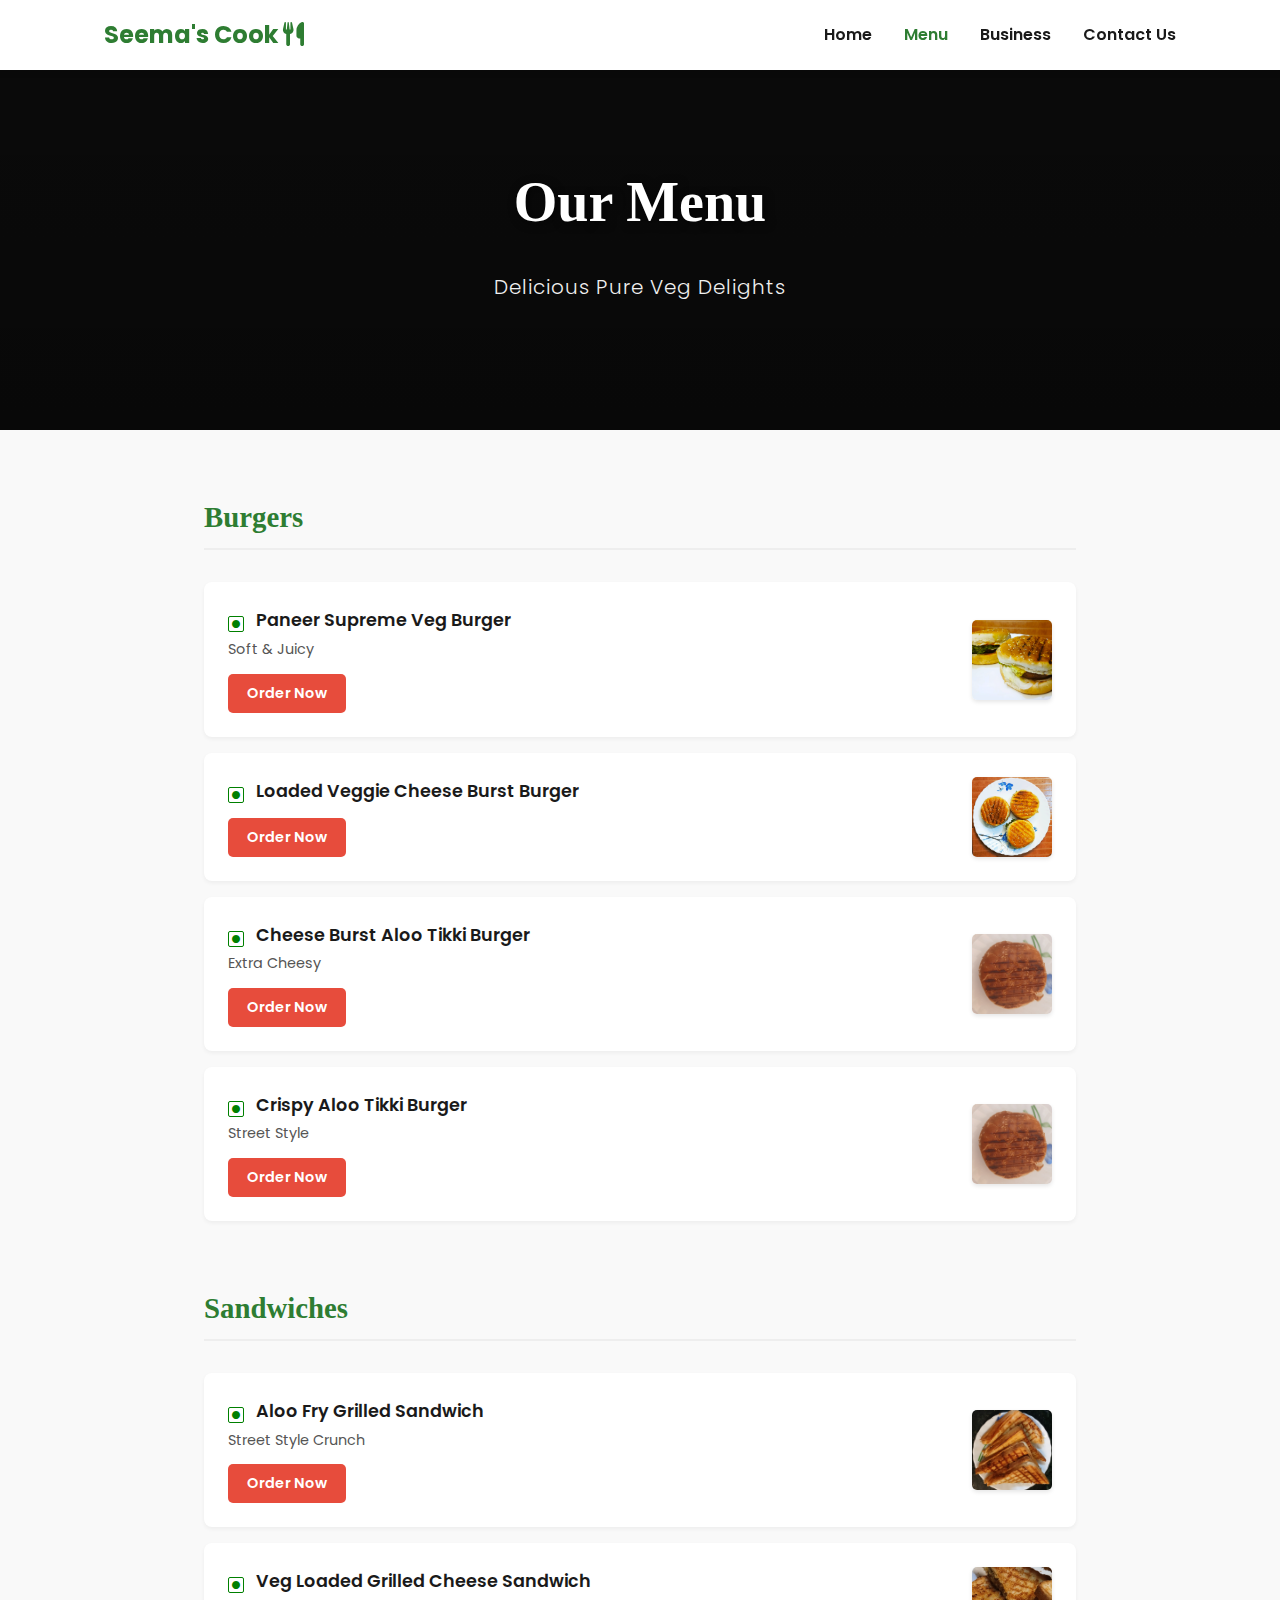
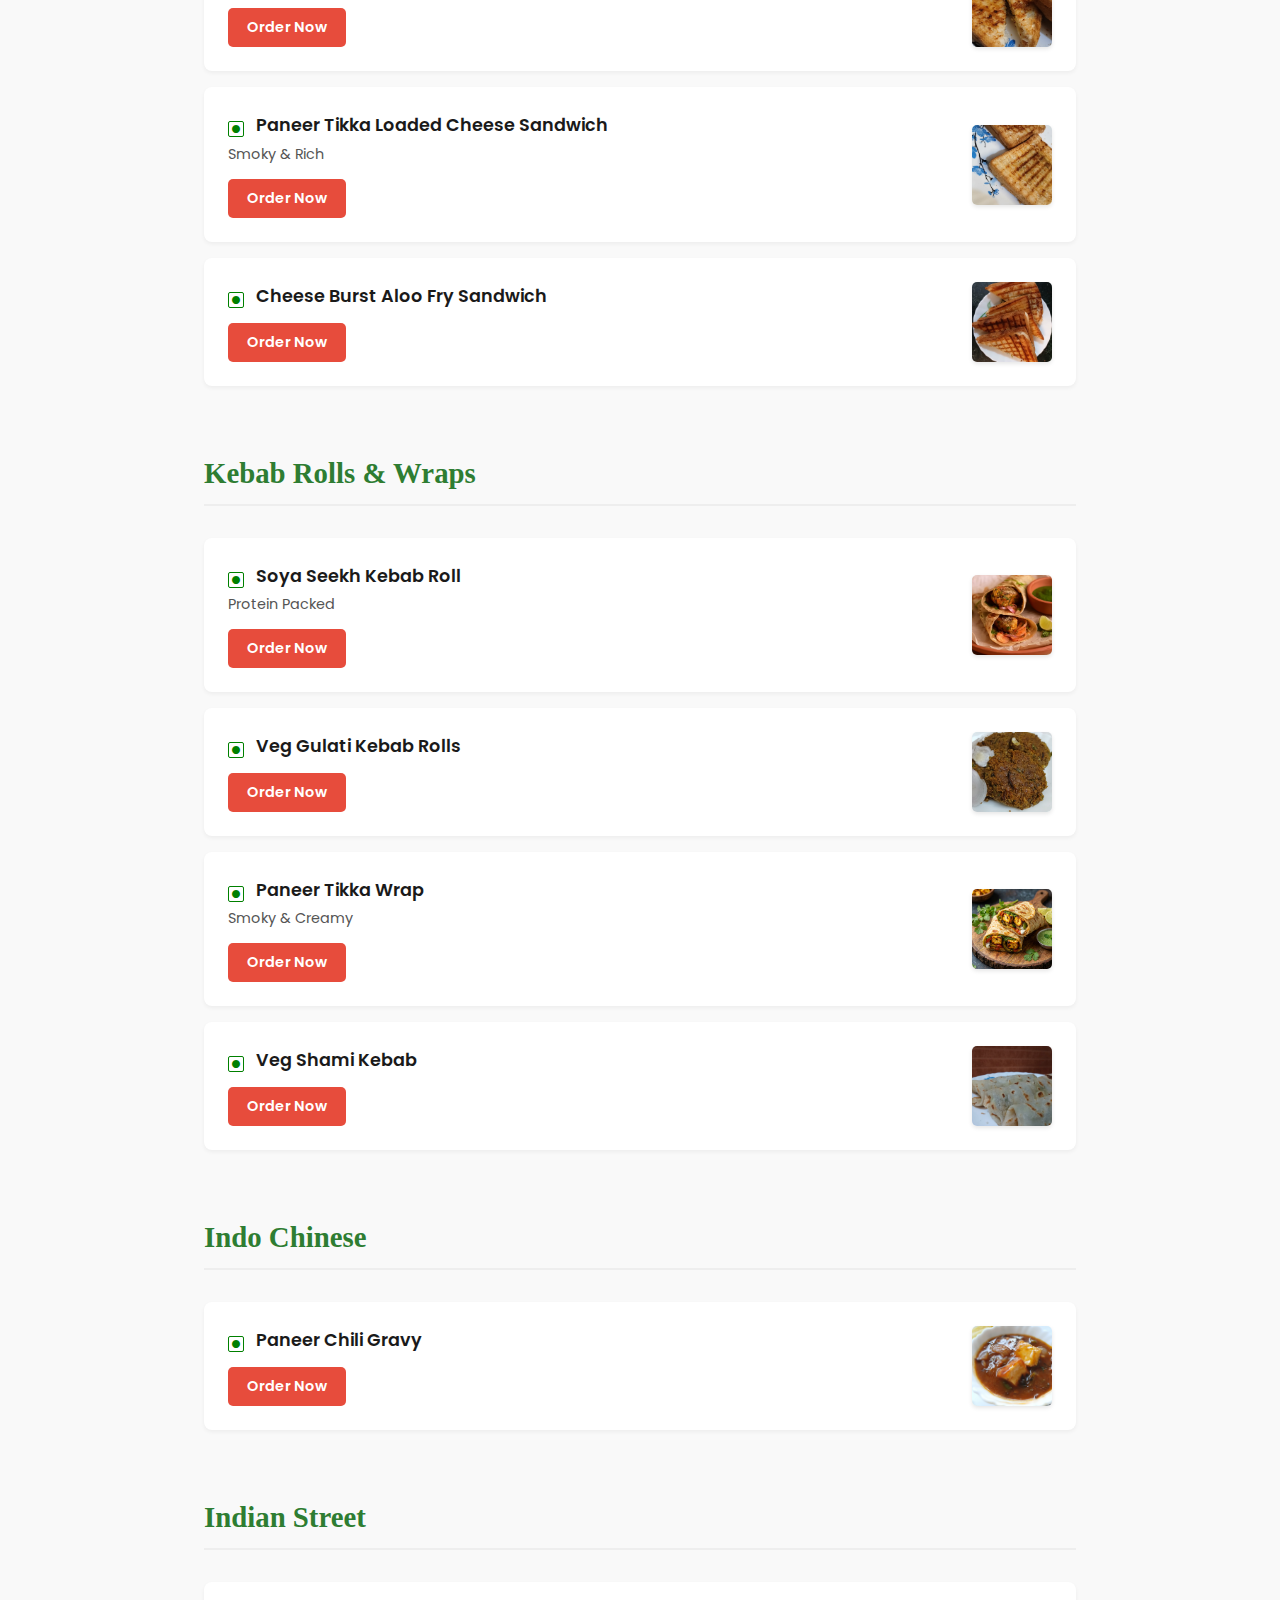
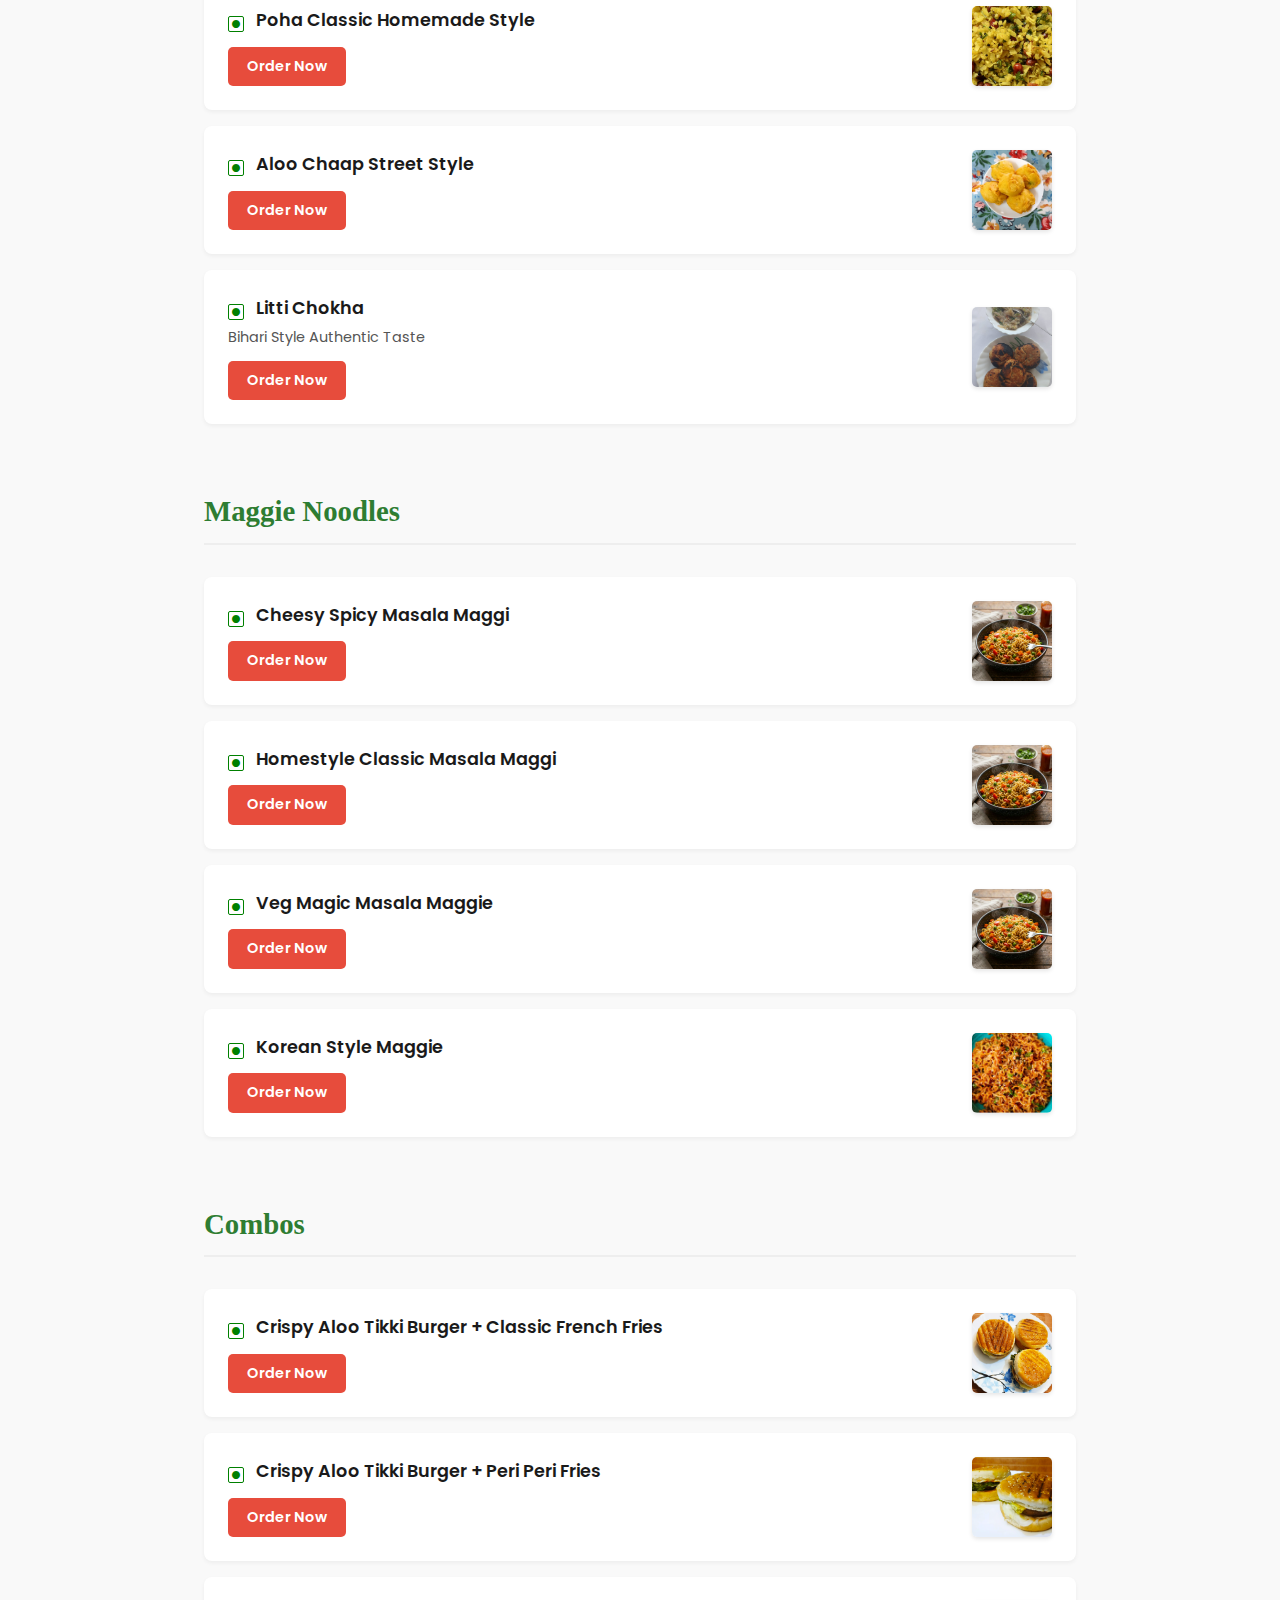
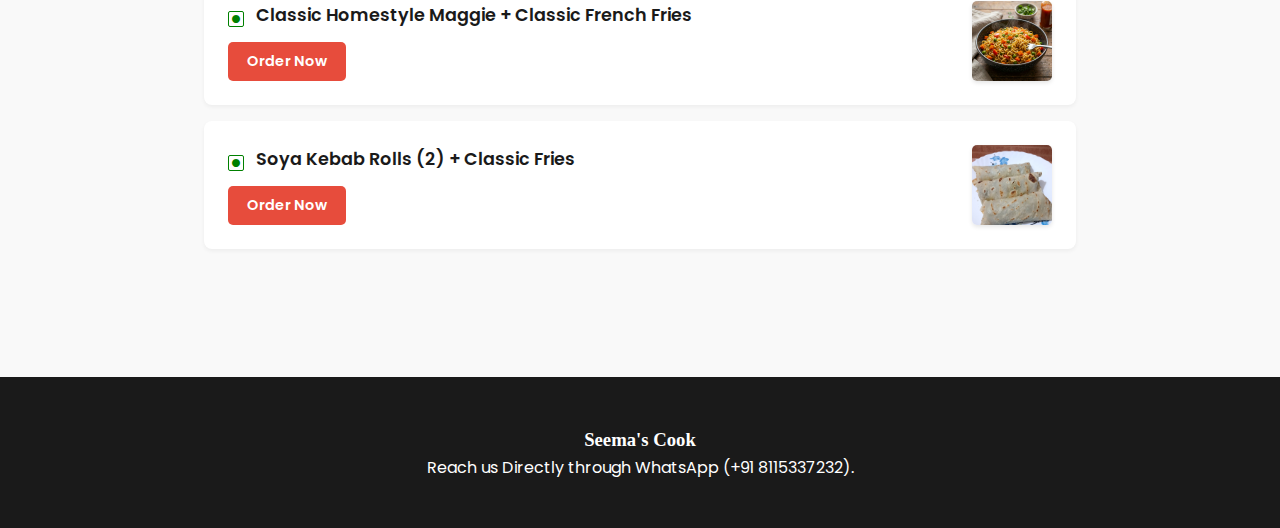
<file: menu.html>
<!DOCTYPE html>
<html lang="en">

<head>
    <meta charset="UTF-8">
    <meta name="viewport" content="width=device-width, initial-scale=1.0">
    <title>Menu - Seema's Cook</title>
    <link rel="stylesheet" href="style.css">
    <link rel="stylesheet" href="https://cdnjs.cloudflare.com/ajax/libs/font-awesome/6.0.0/css/all.min.css">
</head>

<body>

    <!-- Header -->
    <header>
        <nav class="navbar">
            <a href="index.html" class="logo" style="text-decoration:none;">Seema's Cook <i
                    class="fas fa-utensils"></i></a>
            <div class="hamburger" id="hamburger">
                <i class="fas fa-bars"></i>
            </div>
            <ul class="nav-links" id="nav-links">
                <li><a href="index.html">Home</a></li>
                <li><a href="menu.html" class="active">Menu</a></li>
                <li><a href="business.html">Business</a></li>
                <li><a href="contact.html">Contact Us</a></li>
            </ul>
        </nav>
    </header>

    <!-- Page Header -->
    <section class="hero"
        style="min-height: 40vh; height: 40vh; background-image: linear-gradient(rgba(0,0,0,0.6), rgba(0,0,0,0.8)), url('https://images.unsplash.com/photo-1555939594-58d7cb561ad1?ixlib=rb-1.2.1&auto=format&fit=crop&w=1350&q=80'); background-size: cover; background-position: center;">
        <div class="hero-content" style="text-align: center;">
            <h1>Our Menu</h1>
            <p>Delicious Pure Veg Delights</p>
        </div>
    </section>

    <!-- Menu Section -->
    <section class="menu-section">

        <!-- Burgers -->
        <div class="menu-category" id="burgers">
            <h2>Burgers</h2>
            <div class="menu-item">
                <div class="item-details">
                    <div class="item-name"><span class="veg-icon"><i class="fas fa-circle"
                                style="font-size: 0.5rem;"></i></span> Paneer Supreme Veg Burger</div>
                    <div class="item-desc">Soft & Juicy</div>
                    <a href="https://wa.me/918115337232" class="order-now-btn">Order Now</a>
                </div>
                <!-- Real Image -->
                <img src="images/burger_real_1.png" alt="Paneer Burger">
            </div>
            <div class="menu-item">
                <div class="item-details">
                    <div class="item-name"><span class="veg-icon"><i class="fas fa-circle"
                                style="font-size: 0.5rem;"></i></span> Loaded Veggie Cheese Burst Burger</div>
                    <a href="https://zomato.onelink.me/xqzv/4o7mwkqx" class="order-now-btn">Order Now</a>
                </div>
                <!-- Updated Image -->
                <img src="new_images/BurgerX3.png" alt="Cheese Burst Burger">
            </div>
            <div class="menu-item">
                <div class="item-details">
                    <div class="item-name"><span class="veg-icon"><i class="fas fa-circle"
                                style="font-size: 0.5rem;"></i></span> Cheese Burst Aloo Tikki Burger</div>
                    <div class="item-desc">Extra Cheesy</div>
                    <a href="https://zomato.onelink.me/xqzv/kn0qvufy" class="order-now-btn">Order Now</a>
                </div>
                <img src="new_images/Aloo Tikki Burger.jpeg" alt="Cheese Burst Aloo Tikki Burger">
            </div>
            <div class="menu-item">
                <div class="item-details">
                    <div class="item-name"><span class="veg-icon"><i class="fas fa-circle"
                                style="font-size: 0.5rem;"></i></span> Crispy Aloo Tikki Burger</div>
                    <div class="item-desc">Street Style</div>
                    <a href="https://zomato.onelink.me/xqzv/457wwt6m" class="order-now-btn">Order Now</a>
                </div>
                <img src="new_images/Aloo Tikki Burger.jpeg" alt="Aloo Tikki Burger">
            </div>
        </div>

        <!-- Sandwiches -->
        <div class="menu-category" id="sandwiches">
            <h2>Sandwiches</h2>
            <div class="menu-item">
                <div class="item-details">
                    <div class="item-name"><span class="veg-icon"><i class="fas fa-circle"
                                style="font-size: 0.5rem;"></i></span> Aloo Fry Grilled Sandwich</div>
                    <div class="item-desc">Street Style Crunch</div>
                    <a href="https://zomato.onelink.me/xqzv/t2b92luj" class="order-now-btn">Order Now</a>
                </div>
                <img src="new_images/Aloo Fry Sandwich.jpeg" alt="Aloo Fry Sandwich">
            </div>
            <div class="menu-item">
                <div class="item-details">
                    <div class="item-name"><span class="veg-icon"><i class="fas fa-circle"
                                style="font-size: 0.5rem;"></i></span> Veg Loaded Grilled Cheese Sandwich</div>
                    <a href="https://zomato.onelink.me/xqzv/zkwxril7" class="order-now-btn">Order Now</a>
                </div>
                <img src="new_images/Sandwich 02.jpeg" alt="Veg Loaded Sandwich">
            </div>
            <div class="menu-item">
                <div class="item-details">
                    <div class="item-name"><span class="veg-icon"><i class="fas fa-circle"
                                style="font-size: 0.5rem;"></i></span> Paneer Tikka Loaded Cheese Sandwich</div>
                    <div class="item-desc">Smoky & Rich</div>
                    <a href="https://wa.me/918115337232" class="order-now-btn">Order Now</a>
                </div>
                <img src="new_images/Sandwich 00.jpeg" alt="Paneer Tikka Loaded Cheese Sandwich">
            </div>
            <div class="menu-item">
                <div class="item-details">
                    <div class="item-name"><span class="veg-icon"><i class="fas fa-circle"
                                style="font-size: 0.5rem;"></i></span> Cheese Burst Aloo Fry Sandwich</div>
                    <a href="https://zomato.onelink.me/xqzv/iufk41wy" class="order-now-btn">Order Now</a>
                </div>
                <img src="new_images/Aloo Fry Cheese Sandwich.jpeg" alt="Cheese Burst Sandwich">
            </div>
        </div>

        <!-- Kebab Rolls & Wraps -->
        <div class="menu-category" id="rolls">
            <h2>Kebab Rolls & Wraps</h2>
            <div class="menu-item">
                <div class="item-details">
                    <div class="item-name"><span class="veg-icon"><i class="fas fa-circle"
                                style="font-size: 0.5rem;"></i></span> Soya Seekh Kebab Roll</div>
                    <div class="item-desc">Protein Packed</div>
                    <a href="https://wa.me/918115337232" class="order-now-btn">Order Now</a>
                </div>
                <img src="new_images/Soya Roll.png" alt="Soya Kebab Roll">
            </div>
            <div class="menu-item">
                <div class="item-details">
                    <div class="item-name"><span class="veg-icon"><i class="fas fa-circle"
                                style="font-size: 0.5rem;"></i></span> Veg Gulati Kebab Rolls</div>
                    <a href="https://wa.me/918115337232" class="order-now-btn">Order Now</a>
                </div>
                <img src="new_images/Gulati Kebab.jpeg" alt="Veg Gulati Kebab Rolls">
            </div>
            <div class="menu-item">
                <div class="item-details">
                    <div class="item-name"><span class="veg-icon"><i class="fas fa-circle"
                                style="font-size: 0.5rem;"></i></span> Paneer Tikka Wrap</div>
                    <div class="item-desc">Smoky & Creamy</div>
                    <a href="https://wa.me/918115337232" class="order-now-btn">Order Now</a>
                </div>
                <img src="images/wrap_hero.png" alt="Paneer Tikka Wrap">
            </div>
            <div class="menu-item">
                <div class="item-details">
                    <div class="item-name"><span class="veg-icon"><i class="fas fa-circle"
                                style="font-size: 0.5rem;"></i></span> Veg Shami Kebab</div>
                    <a href="https://wa.me/918115337232" class="order-now-btn">Order Now</a>
                </div>
                <img src="images/gallery_real_3.jpeg" alt="Veg Shami Kebab">
            </div>
        </div>

        <!-- Indo Chinese -->
        <div class="menu-category" id="chinese">
            <h2>Indo Chinese</h2>
            <div class="menu-item">
                <div class="item-details">
                    <div class="item-name"><span class="veg-icon"><i class="fas fa-circle"
                                style="font-size: 0.5rem;"></i></span> Paneer Chili Gravy</div>
                    <a href="https://wa.me/918115337232" class="order-now-btn">Order Now</a>
                </div>
                <img src="new_images/Chilli Paneer.jpeg" alt="Paneer Chili Gravy">
            </div>
        </div>

        <!-- Indian Street -->
        <div class="menu-category" id="street">
            <h2>Indian Street</h2>
            <div class="menu-item">
                <div class="item-details">
                    <div class="item-name"><span class="veg-icon"><i class="fas fa-circle"
                                style="font-size: 0.5rem;"></i></span> Poha Classic Homemade Style</div>
                    <a href="https://wa.me/918115337232" class="order-now-btn">Order Now</a>
                </div>
                <img src="new_images/Poha.jpeg" alt="Poha Breakfast">
            </div>
            <div class="menu-item">
                <div class="item-details">
                    <div class="item-name"><span class="veg-icon"><i class="fas fa-circle"
                                style="font-size: 0.5rem;"></i></span> Aloo Chaap Street Style</div>
                    <a href="https://wa.me/918115337232" class="order-now-btn">Order Now</a>
                </div>
                <!-- Updated Image -->
                <img src="new_images/Aloo Chaap.jpeg" alt="Aloo Chaap">
            </div>
            <div class="menu-item">
                <div class="item-details">
                    <div class="item-name"><span class="veg-icon"><i class="fas fa-circle"
                                style="font-size: 0.5rem;"></i></span> Litti Chokha</div>
                    <div class="item-desc">Bihari Style Authentic Taste</div>
                    <a href="https://wa.me/918115337232" class="order-now-btn">Order Now</a>
                </div>
                <img src="new_images/Litti Chokha.jpeg" alt="Litti Chokha">
            </div>
        </div>

        <!-- Maggie Noodles -->
        <div class="menu-category" id="maggi">
            <h2>Maggie Noodles</h2>
            <div class="menu-item">
                <div class="item-details">
                    <div class="item-name"><span class="veg-icon"><i class="fas fa-circle"
                                style="font-size: 0.5rem;"></i></span> Cheesy Spicy Masala Maggi</div>
                    <a href="https://wa.me/918115337232" class="order-now-btn">Order Now</a>
                </div>
                <img src="images/maggi_veg_noodles.png" alt="Cheesy Maggi">
            </div>
            <div class="menu-item">
                <div class="item-details">
                    <div class="item-name"><span class="veg-icon"><i class="fas fa-circle"
                                style="font-size: 0.5rem;"></i></span> Homestyle Classic Masala Maggi</div>
                    <a href="https://wa.me/918115337232" class="order-now-btn">Order Now</a>
                </div>
                <img src="images/maggi_veg_noodles.png" alt="Homestyle Classic Masala Maggi">
            </div>
            <div class="menu-item">
                <div class="item-details">
                    <div class="item-name"><span class="veg-icon"><i class="fas fa-circle"
                                style="font-size: 0.5rem;"></i></span> Veg Magic Masala Maggie</div>
                    <a href="https://wa.me/918115337232" class="order-now-btn">Order Now</a>
                </div>
                <img src="images/maggi_veg_noodles.png" alt="Veg Maggi">
            </div>
            <div class="menu-item">
                <div class="item-details">
                    <div class="item-name"><span class="veg-icon"><i class="fas fa-circle"
                                style="font-size: 0.5rem;"></i></span> Korean Style Maggie</div>
                    <a href="https://wa.me/918115337232" class="order-now-btn">Order Now</a>
                </div>
                <img src="new_images/KOREAN STYLE MAGGIE.png" alt="Korean Style Maggie">
            </div>
        </div>

        <!-- Combos -->
        <div class="menu-category" id="combos">
            <h2>Combos</h2>
            <div class="menu-item">
                <div class="item-details">
                    <div class="item-name"><span class="veg-icon"><i class="fas fa-circle"
                                style="font-size: 0.5rem;"></i></span> Crispy Aloo Tikki Burger + Classic French Fries
                    </div>
                    <a href="https://wa.me/918115337232" class="order-now-btn">Order Now</a>
                </div>
                <img src="images/burger_real_3.png" alt="Burger Combo">
            </div>
            <div class="menu-item">
                <div class="item-details">
                    <div class="item-name"><span class="veg-icon"><i class="fas fa-circle"
                                style="font-size: 0.5rem;"></i></span> Crispy Aloo Tikki Burger + Peri Peri Fries</div>
                    <a href="https://wa.me/918115337232" class="order-now-btn">Order Now</a>
                </div>
                <img src="images/burger_real_1.png" alt="Burger Combo">
            </div>
            <div class="menu-item">
                <div class="item-details">
                    <div class="item-name"><span class="veg-icon"><i class="fas fa-circle"
                                style="font-size: 0.5rem;"></i></span> Classic Homestyle Maggie + Classic French Fries
                    </div>
                    <a href="https://wa.me/918115337232" class="order-now-btn">Order Now</a>
                </div>
                <img src="images/maggi_veg_noodles.png" alt="Maggi Combo">
            </div>
            <div class="menu-item">
                <div class="item-details">
                    <div class="item-name"><span class="veg-icon"><i class="fas fa-circle"
                                style="font-size: 0.5rem;"></i></span> Soya Kebab Rolls (2) + Classic Fries</div>
                    <a href="https://wa.me/918115337232" class="order-now-btn">Order Now</a>
                </div>
                <img src="images/gallery_real_4.jpeg" alt="Roll Combo">
            </div>
        </div>

    </section>

    <!-- Footer -->
    <footer>
        <div class="footer-content">
            <h3>Seema's Cook</h3>
            <p>Reach us Directly through WhatsApp (+91 8115337232).</p>
        </div>
    </footer>

    <script src="script.js"></script>
</body>

</html>
</file>
<file: style.css>
@import url('https://fonts.googleapis.com/css2?family=Poppins:wght@300;400;600;700&display=swap');

:root {
    --primary-color: #2E7D32;
    /* Deep Green */
    --primary-dark: #1B5E20;
    --secondary-color: #C5A059;
    /* Muted Gold / Bronze - Less Yellow */
    --accent-color: #F9A825;
    /* Darker Yellow/Gold for accents */
    --dark-color: #1a1a1a;
    --light-color: #F9F9F9;
    --grey-color: #555;
    --white: #ffffff;
    --shadow: 0 4px 6px rgba(0, 0, 0, 0.05);
    --shadow-lg: 0 10px 20px rgba(0, 0, 0, 0.1);
    --transition: all 0.3s ease;
    --font-heading: 'Playfair Display', serif;
    --font-body: 'Poppins', sans-serif;
}

@import url('https://fonts.googleapis.com/css2?family=Playfair+Display:wght@400;700&family=Poppins:wght@300;400;600;700&display=swap');

* {
    margin: 0;
    padding: 0;
    box-sizing: border-box;
}

body {
    font-family: var(--font-body);
    background-color: var(--light-color);
    color: var(--dark-color);
    line-height: 1.6;
}

h1,
h2,
h3,
h4,
h5,
h6 {
    font-family: var(--font-heading);
}

a {
    text-decoration: none;
    color: inherit;
}

ul {
    list-style: none;
}

/* Header & Nav */
header {
    background-color: var(--white);
    box-shadow: var(--shadow);
    position: sticky;
    top: 0;
    z-index: 1000;
}

.navbar {
    display: flex;
    justify-content: space-between;
    align-items: center;
    padding: 1rem 5%;
    max-width: 1200px;
    margin: 0 auto;
}

.logo {
    font-size: 1.5rem;
    font-weight: 700;
    color: var(--primary-color);
}

.nav-links {
    display: flex;
    gap: 2rem;
}

.nav-links a {
    font-weight: 600;
    transition: var(--transition);
}

.nav-links a:hover,
.nav-links a.active {
    color: var(--primary-color);
}

.hamburger {
    display: none;
    cursor: pointer;
    font-size: 1.5rem;
}

/* Hero Section */
.hero {
    background-color: #1a1a1a;
    background-image: linear-gradient(rgba(0, 0, 0, 0.5), rgba(0, 0, 0, 0.7)), url('images/hero_generated.png');
    background-size: cover;
    background-position: center;
    background-attachment: fixed;
    min-height: 85vh;
    display: flex;
    justify-content: center;
    align-items: center;
    text-align: center;
    /* Center align for refinement */
    color: var(--white);
    padding: 2rem 5%;
    position: relative;
    overflow: hidden;
}

.hero-content {
    max-width: 800px;
    z-index: 2;
}

.hero-content h1 {
    font-size: 3.5rem;
    margin-bottom: 1.5rem;
    font-weight: 700;
    color: #FFF;
    /* White for better readability */
    text-shadow: 2px 2px 10px rgba(0, 0, 0, 0.6);
    background: none;
    -webkit-text-fill-color: initial;
}

.hero-content p {
    font-size: 1.25rem;
    margin-bottom: 2.5rem;
    font-weight: 300;
    letter-spacing: 1px;
    color: #f0f0f0;
}

.btn {
    display: inline-block;
    background-color: var(--primary-color);
    color: var(--white);
    padding: 0.9rem 2.5rem;
    border-radius: 5px;
    /* Less rounded for premium feel */
    font-weight: 500;
    transition: var(--transition);
    text-transform: uppercase;
    letter-spacing: 1px;
    font-size: 0.9rem;
    border: 1px solid var(--primary-color);
}

.btn:hover {
    background-color: var(--white);
    color: var(--primary-color);
    border-color: var(--white);
    transform: translateY(-3px);
    box-shadow: 0 5px 15px rgba(0, 0, 0, 0.2);
}

.zomato-btn {
    background-color: #cb202d;
    border-color: #cb202d;
}

.zomato-btn:hover {
    color: #cb202d;
}

/* Features Section (Infographics) */
.features {
    padding: 5rem 5%;
    max-width: 1200px;
    margin: 0 auto;
}

.section-title {
    text-align: center;
    margin-bottom: 3.5rem;
    font-size: 2.5rem;
    color: var(--primary-dark);
    position: relative;
    padding-bottom: 1rem;
    font-weight: 700;
}

.section-title::after {
    content: '';
    position: absolute;
    bottom: 0;
    left: 50%;
    transform: translateX(-50%);
    width: 80px;
    height: 3px;
    background-color: var(--secondary-color);
}

.features-grid {
    display: grid;
    grid-template-columns: repeat(auto-fit, minmax(280px, 1fr));
    gap: 2rem;
}

.feature-card {
    background: var(--white);
    padding: 2rem;
    border-radius: 10px;
    box-shadow: var(--shadow);
    text-align: center;
    transition: var(--transition);
    border-top: 4px solid var(--primary-color);
}

.feature-card:hover {
    transform: translateY(-5px);
    box-shadow: 0 10px 20px rgba(0, 0, 0, 0.15);
}

.feature-icon {
    font-size: 2.5rem;
    color: var(--secondary-color);
    margin-bottom: 1rem;
}

.feature-title {
    font-weight: 700;
    margin-bottom: 0.5rem;
}

/* Categories Section */
.categories {
    padding: 4rem 5%;
    background-color: #fce4ec;
    /* Light pinkish bg */
}

.category-grid {
    display: grid;
    grid-template-columns: repeat(auto-fit, minmax(250px, 1fr));
    gap: 1.5rem;
    max-width: 1200px;
    margin: 0 auto;
}

.category-card {
    position: relative;
    border-radius: 15px;
    overflow: hidden;
    height: 250px;
    cursor: pointer;
    box-shadow: var(--shadow);
}

.category-card img {
    width: 100%;
    height: 100%;
    object-fit: cover;
    transition: var(--transition);
}

.gallery-item img {
    aspect-ratio: 1 / 1;
    object-fit: cover;
}

.category-card:hover img {
    transform: scale(1.1);
}

.category-overlay {
    position: absolute;
    bottom: 0;
    left: 0;
    width: 100%;
    background: linear-gradient(transparent, rgba(0, 0, 0, 0.8));
    padding: 1.5rem;
    color: var(--white);
}

.category-title {
    font-size: 1.5rem;
    font-weight: 600;
}

/* Menu Page Styles */
.menu-section {
    padding: 4rem 5%;
    max-width: 1000px;
    margin: 0 auto;
}

.menu-category {
    margin-bottom: 4rem;
}

.menu-category h2 {
    font-size: 1.8rem;
    color: var(--primary-color);
    border-bottom: 2px solid #eee;
    padding-bottom: 0.5rem;
    margin-bottom: 2rem;
}

.menu-item {
    display: flex;
    justify-content: space-between;
    align-items: center;
    background: var(--white);
    padding: 1.5rem;
    margin-bottom: 1rem;
    border-radius: 8px;
    box-shadow: 0 2px 4px rgba(0, 0, 0, 0.05);
    transition: var(--transition);
}

.menu-item:hover {
    transform: translateX(5px);
    border-left: 4px solid var(--accent-color);
}

.item-name {
    font-weight: 600;
    font-size: 1.1rem;
}

.item-desc {
    font-size: 0.9rem;
    color: var(--grey-color);
    margin-top: 0.2rem;
}

.veg-icon {
    color: #008000;
    margin-right: 0.5rem;
    font-size: 0.6rem;
    border: 1px solid #008000;
    padding: 2px;
    border-radius: 2px;
    display: inline-flex;
    align-items: center;
    justify-content: center;
    width: 16px;
    height: 16px;
    vertical-align: text-bottom;
}

.menu-item img {
    width: 80px;
    height: 80px;
    object-fit: cover;
    border-radius: 5px;
    margin-left: 1rem;
    box-shadow: 0 2px 4px rgba(0, 0, 0, 0.1);
}

/* Business Page Styles */
.business-grid {
    display: grid;
    grid-template-columns: repeat(auto-fit, minmax(300px, 1fr));
    gap: 2rem;
    max-width: 1200px;
    margin: 0 auto;
    padding: 4rem 5%;
}

.business-card {
    background: var(--white);
    border-radius: 12px;
    overflow: hidden;
    box-shadow: var(--shadow);
    transition: var(--transition);
    display: flex;
    flex-direction: column;
}

.business-header {
    background-color: var(--primary-color);
    color: var(--white);
    padding: 1.5rem;
    text-align: center;
}

.business-body {
    padding: 2rem;
    flex-grow: 1;
}

.business-body ul {
    list-style-type: none;
    padding-left: 0;
}

.business-body li::before {
    content: "\f00c";
    /* FontAwesome check icon */
    font-family: "Font Awesome 5 Free";
    font-weight: 900;
    color: var(--primary-color);
    margin-right: 10px;
}

.business-body li {
    margin-bottom: 0.5rem;
}

.price-tag {
    font-size: 1.5rem;
    font-weight: 700;
    color: var(--accent-color);
    margin-top: 1rem;
    display: block;
    text-align: center;
}

.whatsapp-btn {
    display: block;
    background-color: #25D366;
    color: var(--white);
    text-align: center;
    padding: 1rem;
    margin: 1.5rem;
    border-radius: 8px;
    font-weight: 600;
    text-transform: uppercase;
}

.whatsapp-btn:hover {
    background-color: #128C7E;
}

/* Footer */
footer {
    background-color: var(--dark-color);
    color: var(--white);
    padding: 3rem 5%;
    text-align: center;
}

.footer-content {
    max-width: 800px;
    margin: 0 auto;
}

.social-links a {
    margin: 0 10px;
    font-size: 1.5rem;
}

/* Contact Page Styles */
.contact-hero {
    min-height: 40vh;
    height: 40vh;
    background-image: linear-gradient(rgba(0, 0, 0, 0.7), rgba(0, 0, 0, 0.7)), url('https://images.unsplash.com/photo-1543362906-ac1b4526c1d0?ixlib=rb-1.2.1&auto=format&fit=crop&w=1350&q=80');
    background-size: cover;
    background-position: center;
    position: relative;
}

.contact-features {
    text-align: center;
}

.contact-features .feature-card {
    text-decoration: none;
    color: inherit;
}



.map-section {
    padding: 2rem 5%;
    max-width: 1200px;
    margin: 0 auto;
}

.map-container {
    width: 100%;
    height: 400px;
    border-radius: 10px;
    overflow: hidden;
    box-shadow: var(--shadow);
}

/* Responsive */
@media (max-width: 768px) {
    .navbar {
        flex-direction: column;
        align-items: flex-start;
    }

    .hero-container {
        flex-direction: column-reverse;
        /* Text on top, image below */
        text-align: center;
    }

    .hero-content {
        text-align: center;
    }

    .hero-image img {
        max-width: 300px;
        margin-bottom: 2rem;
    }

    .hamburger {
        display: block;
        position: absolute;
        right: 5%;
        top: 1.5rem;
    }

    .nav-links {
        display: none;
        width: 100%;
        flex-direction: column;
        margin-top: 1rem;
        gap: 1rem;
    }

    .nav-links.active {
        display: flex;
    }

    .hero h1 {
        font-size: 2rem;
    }

    .menu-item {
        flex-direction: column-reverse;
        /* Image on top or Just stack */
        align-items: flex-start;
    }

    .menu-item img {
        margin-left: 0;
        margin-bottom: 1rem;
        width: 100%;
        height: 200px;
        /* Larger image on mobile */
    }

    /* Contact Page Responsive */
    .contact-hero {
        height: auto;
        min-height: 30vh;
        padding: 3rem 1rem;
    }

    .features-grid {
        grid-template-columns: 1fr;
        /* Stack cards on mobile */
    }

    .zomato-card,
    .location-card {
        grid-column: span 1;
        /* Reset span for mobile stack */
    }

    .map-container {
        height: 300px;
        /* Smaller map on mobile */
    }
}

/* Order Now Button */
.order-now-btn {
    display: inline-block;
    background-color: #e74c3c;
    /* Red */
    color: #fff;
    padding: 0.5rem 1.2rem;
    margin-top: 0.8rem;
    border-radius: 5px;
    text-decoration: none;
    font-size: 0.9rem;
    font-weight: 600;
    transition: background-color 0.3s ease;
    border: none;
    cursor: pointer;
    text-align: center;
}

.order-now-btn:hover {
    background-color: #c0392b;
    /* Darker Red */
    color: #fff;
}

/* Combo Collage for Business Page */
.combo-collage {
    display: flex;
    flex-wrap: wrap;
    gap: 8px;
    margin-top: 1rem;
    justify-content: center;
}

.combo-collage img {
    width: 80px;
    height: 80px;
    object-fit: cover;
    border-radius: 8px;
    box-shadow: 0 2px 4px rgba(0, 0, 0, 0.1);
    transition: transform 0.2s ease;
}

.combo-collage img:hover {
    transform: scale(1.05);
}

/* Contact Page Specific Adjustments */
.grid-half {
    grid-column: span 1;
}

.zomato-card {
    background-color: #cb202d !important;
    /* Zomato Red */
    border: none;
    color: #fff !important;
}

.zomato-card .feature-title,
.zomato-card p {
    color: #fff !important;
}

.zomato-card img {
    filter: brightness(0) invert(1) !important;
    /* Make logo white */
}

.location-card {
    aspect-ratio: 1 / 1;
    display: flex;
    flex-direction: column;
    justify-content: center;
    align-items: center;
}
</file>
